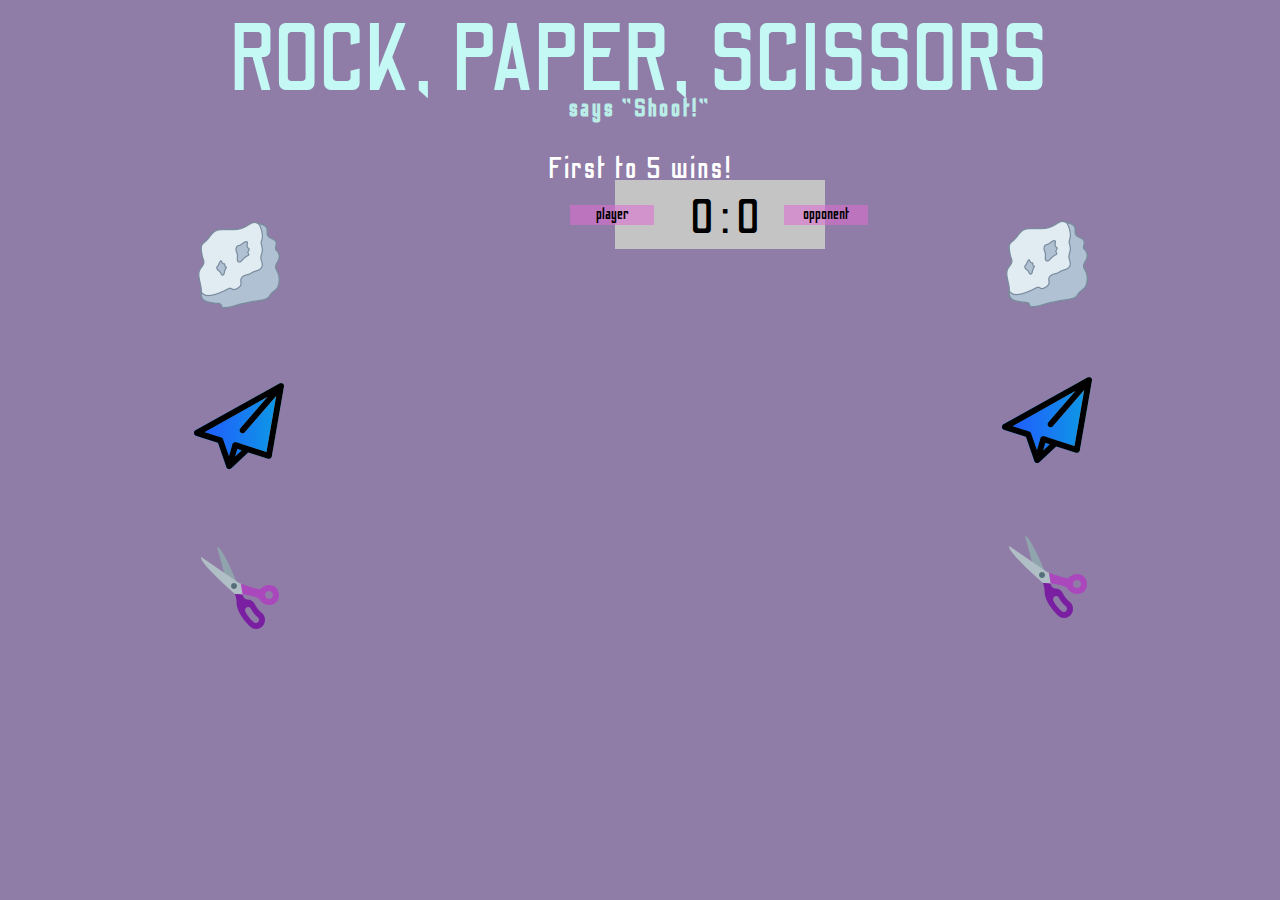
<file: index.html>
<!DOCTYPE html>
<html>
  <head>
    <link rel="preconnect" href="https://fonts.googleapis.com">
<link rel="preconnect" href="https://fonts.gstatic.com" crossorigin>
<link href="https://fonts.googleapis.com/css2?family=Odibee+Sans&display=swap" rel="stylesheet">

    <script src="startOver.js" defer></script>
    <link rel="stylesheet" href="style.css">
  </head>

  <body>

    <header> 
        <h1> ROCK, PAPER, SCISSORS </h1>
        <h2> says "Shoot!"</h3>
        
        <p>First to 5 wins!</p>
    </header>

    <span id="yourScoreLabel">player</span>

    <div id="scoreboard">
    
      <div id="inside">
        <span id="yourScore"> 0 </span> : 
        <span id="compScore"> 0</span>
      </div>

    </div>

    <span id="compScoreLabel">opponent</span>
    
    

    <div id="container">
        <div id="playerButtons">
       <div id="tester"> <button id="rock" style="border: none; background: none;"> 
            <img src="imgs/rock.png" alt="rock">
        </button></div>
    
        <button id="paper" style="border: none; background: none;">   
            <img src="imgs/paper.png" alt="paper">
    
        </button>
    
        <button id="scissors" style="border: none; background: none;">   
            <img src="imgs/scissors.png" alt="scissors">
    
        </button>
    </div>

    <div id="results"> 
      
    </div>

    <div id="computerOptions">
         
            <img src="imgs/rock.png" alt="rock" id="compRock" height="96px" width="96px">
    
          
            <img src="imgs/paper.png" alt="paper" id="compPaper" height="96px" width="96px">
    
        
    
           
            <img src="imgs/scissors.png" alt="scissors" id="compScissors" height="96px" width="96px">
    
        
    </div>
    </div>

    <div id="whoWon"> </div>


    <br>
    <br>
    <br>
  </body>
</html>


<!-- notes: get scores centered - done
get results wherever we want them - done
highlight player choice & comp choice - changed mind, completed new idea
think of option to play again - done
look up ending the game so after 5 pts nothing happens - done 
find how to add emojis -
change "shoot!" color
size cpu images when theyre thrown
clean up winner annoucement; delete weapons from screen - done
see if we can make an option for computer or 2-player game-->
</file>
<file: style.css>
body {
  background-color: rgba(65, 34, 105, 0.59);
  font-family: "Odibee Sans", cursive;
}

header {
  text-align: center;
  color: #c4f8f4;
  letter-spacing: 3px;
}

h1 {
    font-size: 96px;
    margin-top: 0px;
    font-weight: 100;
}

h2 {
  margin-top: -83px;
  z-index: 1;
  color: #bbede8;
}

p {
  color: #fff;
  font-size: 30px;
}

#container {
  display: flex;
  justify-content: space-around;
}

#playerButtons {
  display: flex;
  flex-direction: column;
}

#computerOptions {
  display: flex;
  flex-direction: column;
}

#paper {
  margin: 60px 0px 60px 0;
}
#compPaper {
  margin: 60px 0 60px 0;
}
#scoreboard {
  position: absolute;
  width: 210px;
  height: 69px;
  left: 615px;
  top: 180px;

  background: #c4c4c4;
}

#yourScoreLabel {
  position: absolute;
  width: 84px;
  height: 20px;
  left: 570px;
  top: 205px;
  z-index: 1;
  text-align: center;

  background: rgba(220, 110, 209, 0.58);
}

#compScoreLabel {
  position: absolute;
  width: 84px;
  height: 20px;
  left: 784px;
  top: 205px;
  z-index: 1;
  text-align: center;

  background: rgba(220, 110, 209, 0.58);
}

#inside {
    margin-top: 12px;
    margin-left: 75px;
    font-size: 48px;
}

#whoWon {
  margin-top: -219px;
  margin-left: 46%;
  font-size: 50px;
}

#results {
  margin-top: 150px;
  display: flex;
}

.resultsChild {
  width: 50%;
    
    padding: 20px;
    border: 2px solid red;

    margin-left: 10px;
}

.resultsChild1 {
  width: 50%;
    
    padding: 20px;
    border: 2px solid red;

    margin-left: 10px;
}
</file>
